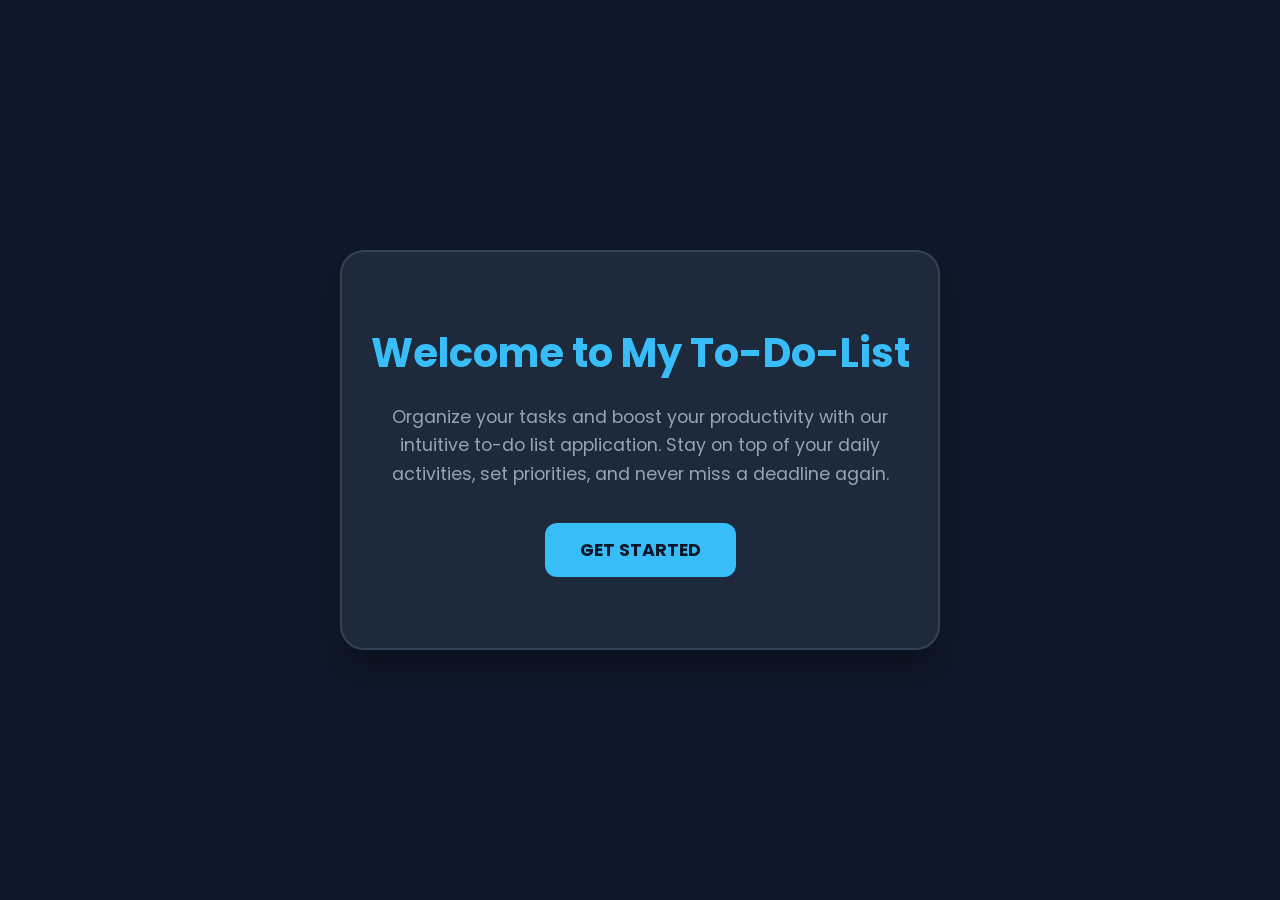
<file: index.html>
<!DOCTYPE html>
<html lang="en">
<head>
    <meta charset="UTF-8">
    <meta name="viewport" content="width=device-width, initial-scale=1.0">
    <link href="https://fonts.googleapis.com/css2?family=Poppins:wght@300;400;700&display=swap" rel="stylesheet">
    <link rel="stylesheet" href="style.css">
    <title>Web To-Do-List</title>
</head>
<body>
    <div class="container">
        <div class="teks-button">
            <div class="border-teks-button">
                <h1>Welcome to My To-Do-List</h1>
                <p>Organize your tasks and boost your productivity with our intuitive to-do list application.
                   Stay on top of your daily activities, set priorities, and never miss a deadline again.</p>
                
                <a href="todolist.html" class="button">GET STARTED</a>
            </div>
        </div>
    </div>
</body>
</html>
</file>
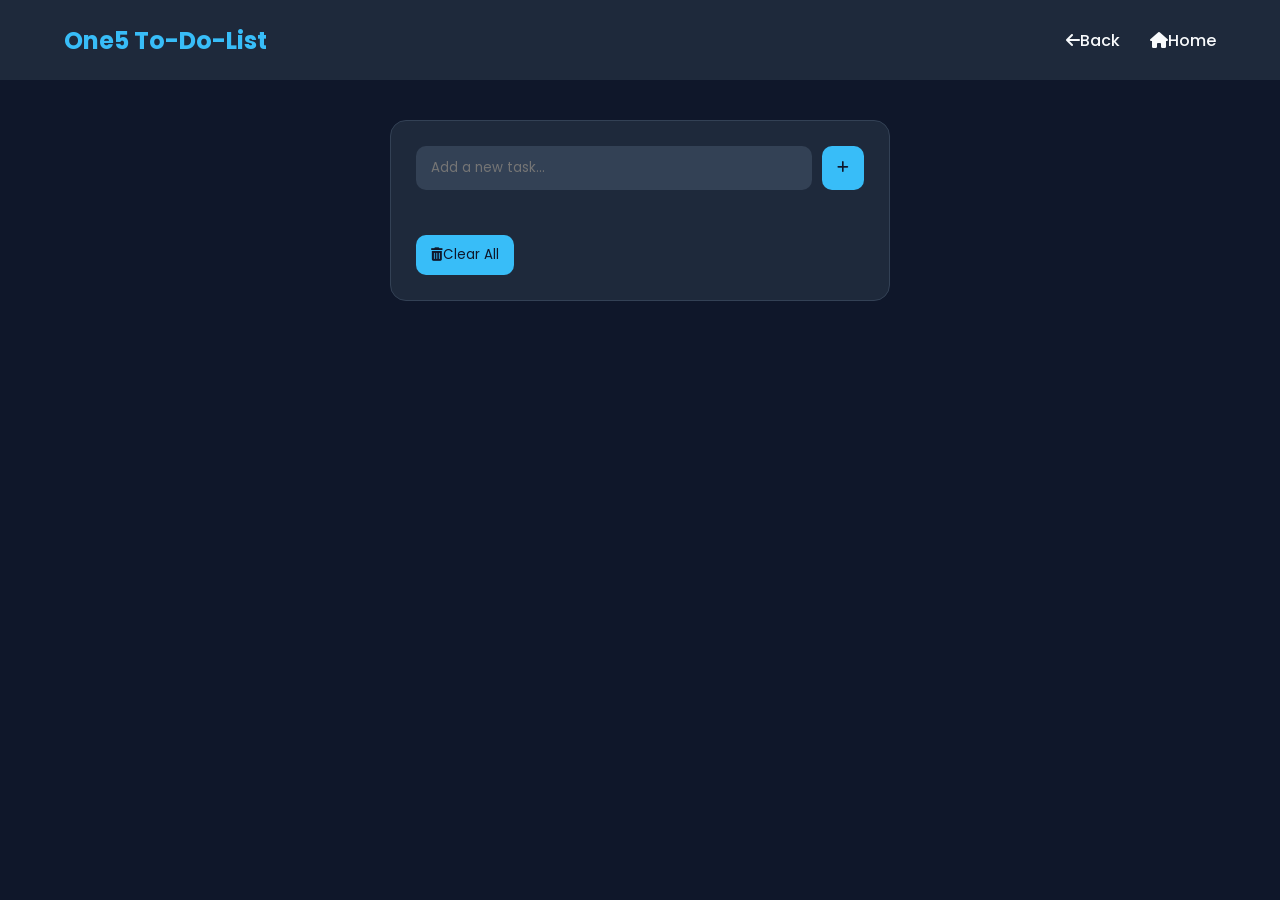
<file: todolist.html>
<!doctype html>
<html lang="en">

<head>
    <meta charset="UTF-8" />
    <meta name="viewport" content="width=device-width, initial-scale=1.0" />
    <link href="https://fonts.googleapis.com/css2?family=Poppins:wght@300;400;700&display=swap" rel="stylesheet" />
    <link rel="stylesheet" href="https://cdnjs.cloudflare.com/ajax/libs/font-awesome/6.5.1/css/all.min.css" />
    <link rel="stylesheet" href="style.css" />

    <title>One5 TO-DO-LIST</title>
</head>

<body>




    <div class="navbar">
        <h1>One5 To-Do-List</h1>

        <input type="checkbox" id="check" />

        <label for="check" class="checkbtn"><i class="fa-solid fa-bars"></i></label>

        <div class="navbar-menu">
            <ul>
                <li>
                    <a href="todolist.html" id="arrow"><i class="fa-solid fa-arrow-left"></i><span>Back</span></a>
                </li>
                <li>
                    <a href="index.html"><i class="fa-solid fa-house"></i><span>Home</span></a>
                </li>
            </ul>
        </div>

        <div class="overlay"></div>
    </div>
    <div class="container-main">
        <div class="main-content">
            <div class="bg-input">
                <div class="input-section">
                    <input type="text" id="todo-input" placeholder="Add a new task..." />
                    <button id="task-btn"><i class="fa-solid fa-plus"></i></button>
                </div>
                <div id="task-list">
                    <ul id="task-list-ul">

                    </ul>
                </div>
                <div class="btnhps">
                    <button id="btn-hapus"><i class="fa-solid fa-trash-can"></i>Clear All</button>
                </div>
            </div>
        </div>
    </div>




    <script src="script.js"></script>

</body>

</html>
</file>
<file: style.css>
/* ============================================================
   1. GLOBAL RESET & BASE STYLES
   ============================================================ */
* {
  padding: 0;
  margin: 0;
  box-sizing: border-box;
  font-family: "Poppins", "Nunito", sans-serif;
  scroll-behavior: smooth;
}

body {
  background-color: #0f172a; /* Warna dasar gelap untuk semua halaman */
  color: #f8fafc;
  overflow-x: hidden;
  width: 100%;
  min-height: 100vh;

}

/* ============================================================
   2. LANDING PAGE STYLES (index.html)
   ============================================================ */
.container {
  display: flex;
  justify-content: center;
  align-items: center;
  min-height: 100vh;
  padding: 20px;
}

.teks-button {
  background-color: #1e293b;
  width: 100%;
  max-width: 600px;
  min-height: 400px;
  height: auto;
  border-radius: 24px;
  border: 2px solid #334155;
  display: flex;
  flex-direction: column;
  justify-content: center;
  align-items: center;
  padding: 40px 25px;
  text-align: center;
  box-shadow: 0 20px 25px -5px rgba(0, 0, 0, 0.3);
}

.border-teks-button h1 {
  color: #38bdf8;
  font-size: clamp(1.8rem, 5vw, 2.5rem); /* Font fleksibel */
  margin-bottom: 20px;
}

.border-teks-button p {
  color: #94a3b8;
  font-size: clamp(0.9rem, 3vw, 1.1rem);
  margin-bottom: 35px;
  line-height: 1.6;
}

/* Tombol GET STARTED */
.border-teks-button .button {
  background-color: #38bdf8;
  color: #0f172a;
  padding: 14px 35px;
  font-size: 1.1rem;
  font-weight: 700;
  text-decoration: none;
  border-radius: 12px;
  transition: 0.3s ease;
  display: inline-block;
}

.border-teks-button .button:hover {
  transform: translateY(-5px);
  box-shadow: 0 10px 20px rgba(56, 189, 248, 0.3);
}

/* ============================================================
   3. TODOLIST PAGE STYLES (todolist.html)
   ============================================================ */
/* Navbar */
.navbar {
  background-color: #1e293b;
  height: 80px;
  display: flex;
  justify-content: space-between;
  align-items: center;
  padding: 2em 5%;
  position: sticky;
  top: 0;
  z-index: 100;
}
.navbar-menu {
  margin-left: auto; /* Memaksa menu untuk mengambil sisa ruang dan mepet ke kanan */
}
.navbar h1 {
  font-size: clamp(1.1rem, 4vw, 1.5rem);
  color: #38bdf8;
}

/* Menu & Sidebar Logic */
#check {
  display: none;
}
.checkbtn {
  font-size: 28px;
  cursor: pointer;
  display: none;
}

.navbar-menu ul {
  display: flex;
  list-style: none;
  gap: 30px; /* Jarak antar menu (Back dan Home) */
  padding: 0;
  margin: 0;
}

.navbar-menu a {
  color: #f8fafc;
  text-decoration: none;
  font-weight: 500;
  transition: 0.3s;
}

.navbar-menu a:hover {
  color: #38bdf8;
}

/* Main Area */
.container-main {
  width: 100%;
  display: flex;
  justify-content: center;
  padding: 40px 15px;
}

.main-content {
  width: 100%;
  max-width: 500px;
}

.bg-input {
  background-color: #1e293b;
  width: 100%;
  border-radius: 16px;
  padding: 25px;
  border: 1px solid #334155;
}

.input-section {
  display: flex;
  gap: 10px;
  margin-bottom: 18px;
}

.input-section input {
  flex: 1;
  padding: 12px 15px;
  border-radius: 10px;
  border: none;
  background-color: #334155;
  color: white;
  min-width: 0; /* Penting untuk mobile */
  outline: none;
}

.input-section button{
  background-color: #38bdf8;
  color: #0f172a;
  border: none;
  padding: 0 15px;
  border-radius: 10px;
  cursor: pointer;
  transition: 0.3s;
}



/* Task List Items */
#task-list ul {
  list-style: none;
}

#task-list li {
  display: flex;
  justify-content: space-between;
  align-items: center;
  padding: 12px 0;
  border-bottom: 1px solid rgba(255, 255, 255, 0.1);
  word-break: break-all; /* Mencegah teks meluber */
  overflow-wrap: break-word;
}
.selesai {
  text-decoration: line-through !important;
  color: #94a3b8 !important;
  opacity: 0.6;
}
.btnhps button{
  background-color: #38bdf8;
  color: #0f172a;
  border: none;
  padding: 10px 15px;
  border-radius: 10px;
  cursor: pointer;
  transition: 0.3s;
  margin-top: 2em;
}


.btn-hapus {
  background: none;
  color: #ef4444;
  border: none;
  cursor: pointer;
  font-size: 1.1rem;
  padding-left: 10px;
}

/* ============================================================
   4. RESPONSIVE MEDIA QUERIES
   ============================================================ */

@media (max-width: 768px) {
.checkbtn {
  display: flex; /* Default sembunyi di desktop */
  font-size: 28px;
  cursor: pointer;
  color: #f8fafc;
  
  /* TAMBAHKAN INI */
  margin-left: auto; 
  z-index: 1001;
}


  .navbar-menu {
    position: fixed;
    width: 250px;
    height: 100vh;
    background: #1e293b;
    top: 0;
    right: -100%;
    transition: 0.4s;
    padding: 100px 30px;
    z-index: 1001;
    box-shadow: -10px 0 20px rgba(0, 0, 0, 0.5);
  }

  .navbar-menu ul {
    flex-direction: column;
    gap: 30px;
  }
  .navbar-menu a {
    font-size: 1.2rem;
    display: block;
  }
  .navbar-menu a span {
    display: inline !important;
    margin-left: 10px;
  }

  #check:checked ~ .navbar-menu {
    right: 0;
  }

  #check:checked ~ .overlay {
    display: block;
    position: fixed;
    inset: 0;
    background: rgba(0, 0, 0, 0.6);
    backdrop-filter: blur(4px);
    z-index: 1000;
  }
}

@media (max-width: 480px) {
  .container {
    padding: 15px;
  }
  .teks-button {
    padding: 30px 15px;
    min-height: 350px;
  }
  .bg-input {
    padding: 15px;
  }
}
</file>
